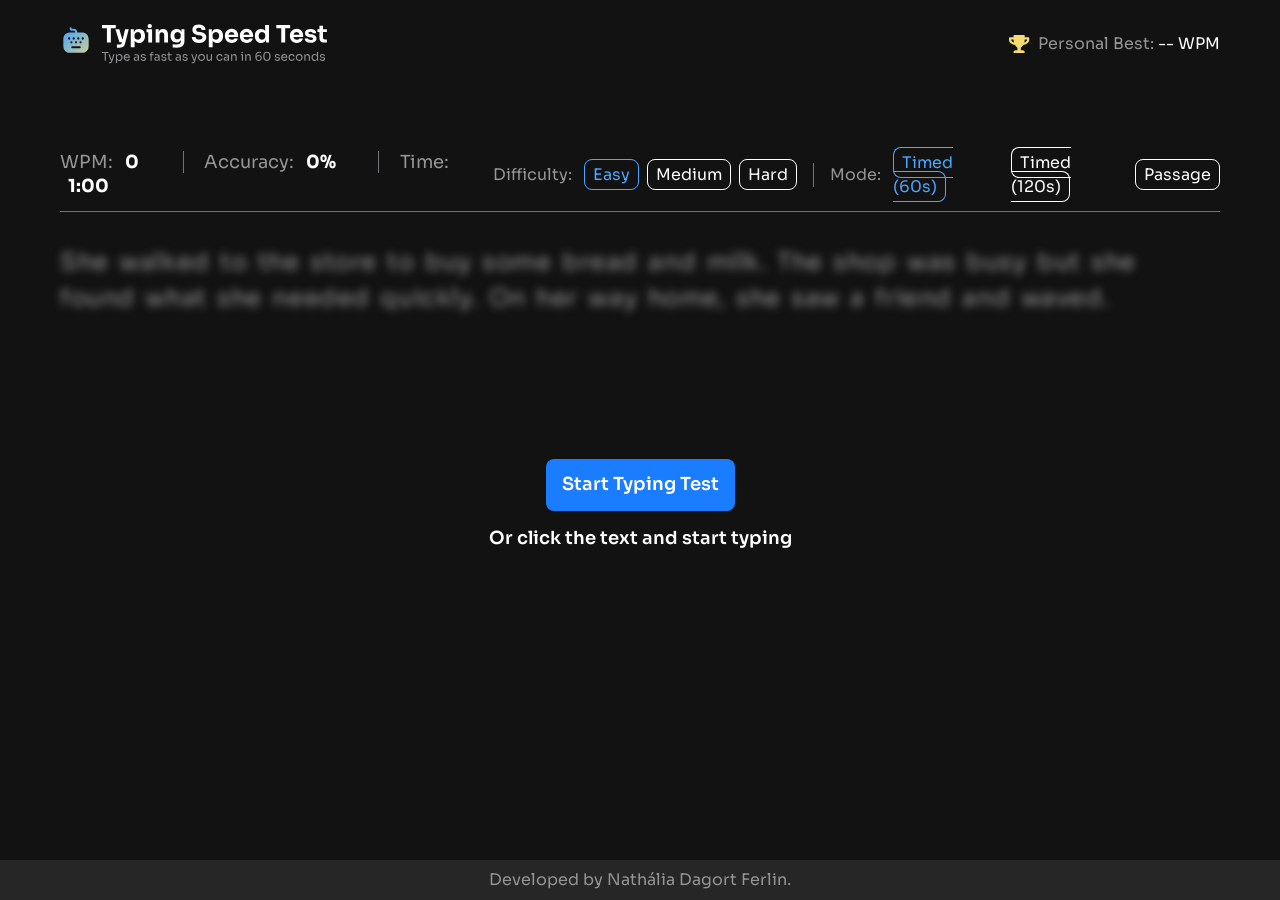
<file: index.html>
<!DOCTYPE html>
<html lang="en">

<head>
  <meta charset="UTF-8">
  <meta name="viewport" content="width=device-width, initial-scale=1.0">

  <title>Typing Speed Test</title>
  <link rel="icon" href="./src/pictures/favicon-32x32.png" type="image/png">

  <link rel="stylesheet" href="./src/styles/main.css">

  <script type="module" src="./src/scripts/main.js"></script>
</head>

<body>
  <header class="header container">
    <div class="logo">
      <img src="./src/pictures/logo-large.svg" alt="Typing Speed Test" width="267" height="40">
    </div>
    <div class="best">
      <img src="./src/pictures/icon-personal-best.svg" width="21" height="18" alt="">
      <span class="regular s n1">Personal Best: <span class="regular s n0" id="best"></span></span>
    </div>
  </header>
  <main class="container">
    <div class="top">
      <div class="stats separator">
        <span class="regular m n1">WPM: <span class="bold m n0" id="wpm">0</span></span>
        <span class="regular m n1">Accuracy: <span class="bold m n0" id="acc">0%</span></span>
        <span class="regular m n1">Time: <span class="bold m n0" id="time"></span></span>
      </div>
      <div class="settings separator">
        <div class="difficulty" id="difficulty" role="radiogroup" aria-labelledby="difficulty-title">
          <span class="regular s n1" id="difficulty-title">Difficulty:</span>
          <ul>
            <li>
              <input type="radio" name="difficulty" id="easy">
              <label for="easy" class="regular s n0">Easy</label>
            </li>
            <li>
              <input type="radio" name="difficulty" id="medium">
              <label for="medium" class="regular s n0">Medium</label>
            </li>
            <li>
              <input type="radio" name="difficulty" id="hard">
              <label for="hard" class="regular s n0">Hard</label>
            </li>
          </ul>
        </div>
        <div class="mode" id="mode" role="radiogroup" aria-labelledby="mode-title">
          <span class="regular s n1" id="mode-title">Mode:</span>
          <ul>
            <li>
              <input type="radio" name="mode" id="60s">
              <label for="60s" class="regular s n0">Timed (60s)</label>
            </li>
            <li>
              <input type="radio" name="mode" id="120s">
              <label for="120s" class="regular s n0">Timed (120s)</label>
            </li>
            <li>
              <input type="radio" name="mode" id="pass">
              <label for="pass" class="regular s n0">Passage</label>
            </li>
          </ul>
        </div>
      </div>
    </div>
    <div class="home pending">
      <p class="regular l n1" id="text"></p>
      <textarea id="value" aria-label="Type the passage"></textarea>
      <div class="bottom">
        <button class="button-1 medium m n0" onclick="window.location.reload()">Restart Test <img src="./src/pictures/icon-restart.svg" alt=""></button>
      </div>
      <div class="pending-content">
        <button class="button-3 medium m n0" id="start">Start Typing Test</button>
        <span class="medium m n0">Or click the text and start typing</span>
      </div>
    </div>
  </main>
  <footer class="footer">
    <span class="regular s n1">Developed by <a href="https://www.linkedin.com/in/nathalia-dagort-ferlin/">Nathália Dagort Ferlin</a>.</span>
  </footer>
</body>

</html>
</file>
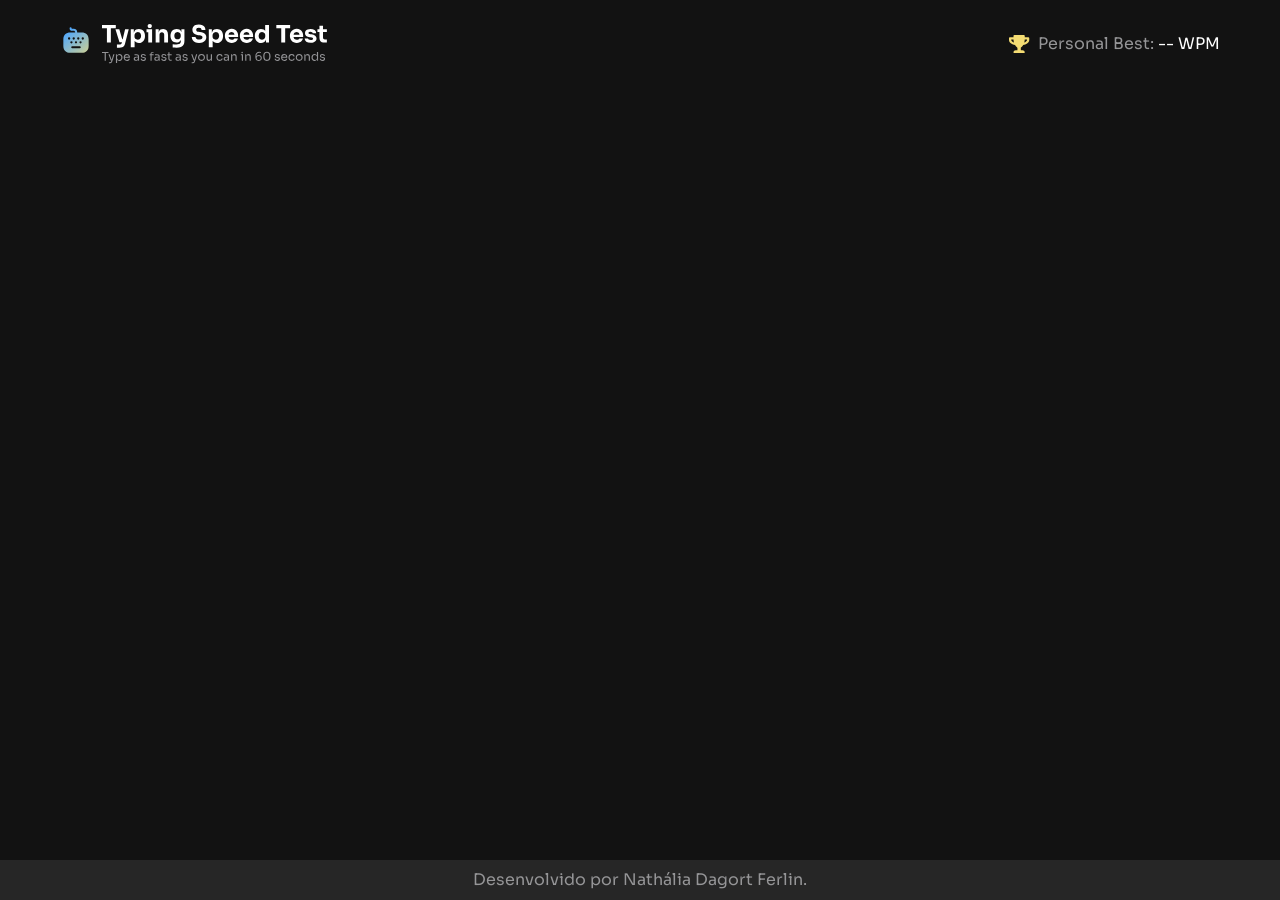
<file: src/results.html>
<!DOCTYPE html>
<html lang="en">

<head>
  <meta charset="UTF-8">
  <meta name="viewport" content="width=device-width, initial-scale=1.0">

  <title>Typing Speed Test</title>
  <link rel="shortcut icon" href="./pictures/favicon-32x32.png" type="image/x-icon">

  <link rel="preload" href="./styles/main.css" as="style">
  <link rel="stylesheet" href="./styles/main.css">

  <script type="module" src="./scripts/main.js" defer></script>
</head>

<body id="results">
  <header class="header container">
    <div class="logo">
      <img src="./pictures/logo-large.svg" alt="Typing Speed Test" width="267" height="40">
    </div>
    <div class="best">
      <img src="./pictures/icon-personal-best.svg" width="21" height="18">
      <span class="regular s n1">Personal Best: <span class="regular s n0" id="best">92 WPM</span></span>
    </div>
  </header>
  <main class="container">

  </main>
  <footer class="footer">
    <span class="regular s n1">Desenvolvido por <a href="https://www.linkedin.com/in/nathalia-dagort-ferlin/">Nathália Dagort Ferlin</a>.</span>
  </footer>
</body>

</html>
</file>
<file: src/styles/main.css>
/* GLOBAL & UTILITIES */
@import url('./util/colors.css');
@import url('./util/typo.css');
@import url('./global/global.css');
@import url('./util/components.css');
@import url('./global/header.css');
@import url('./global/footer.css');

/* HOME */
@import url('./home/top.css');
@import url('./home/home.css');
</file>
